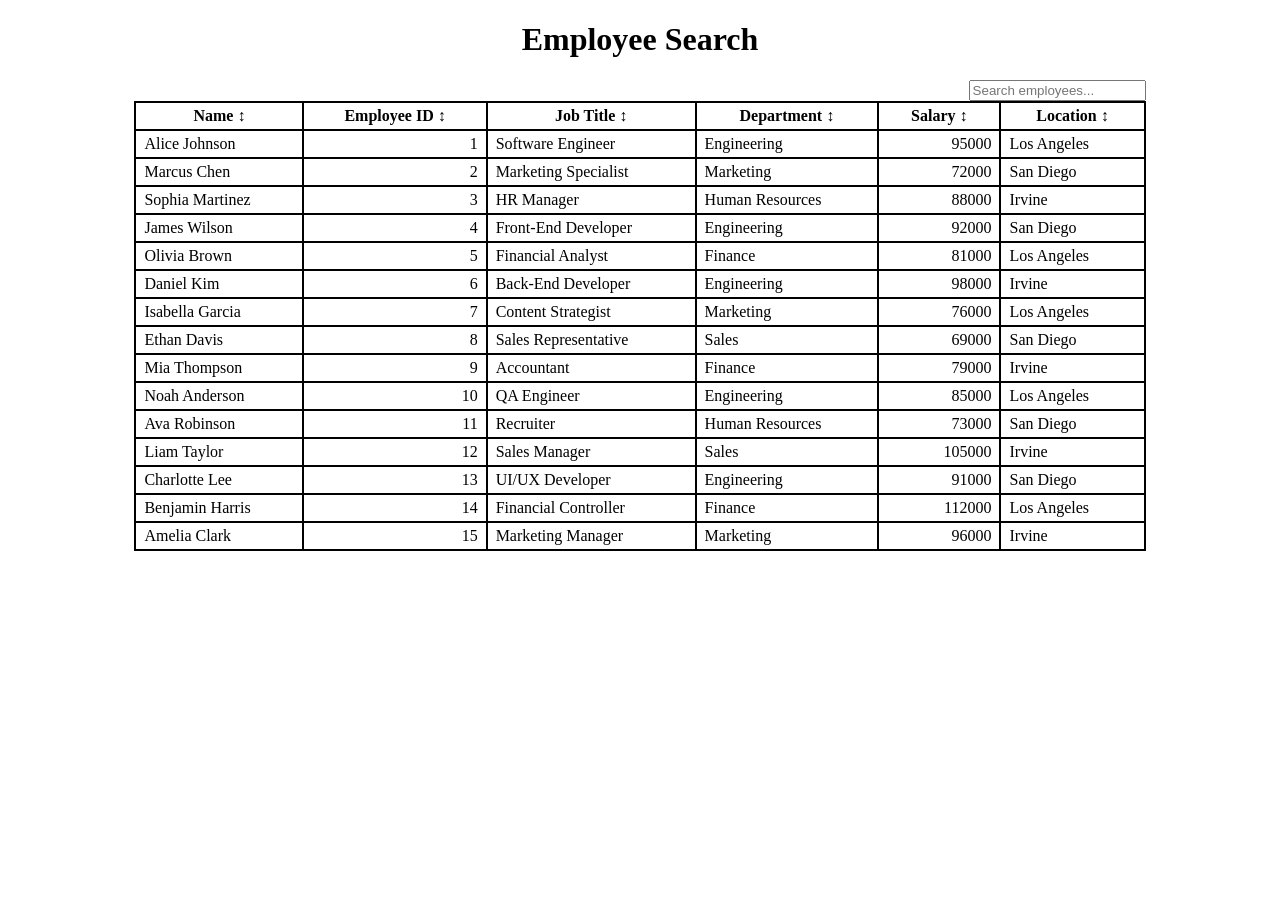
<file: index.html>
<!DOCTYPE html>
<html lang="en">
    <head>
        <meta charset="UTF-8" />
        <title>Employee Search</title>
        <link rel="stylesheet" href="style.css">
    </head>

    <body>
        <h1>Employee Search</h1>

        <search>
            <form action="">
                <input type="search" id="employee-search" placeholder="Search employees..." />
            </form>
        </search>

        <table id="employee-table" class="data-table"></table>

        <script type="module" defer>
            import { generateTable } from './App.js';
            generateTable();
        </script>
    </body>

</html>
</file>
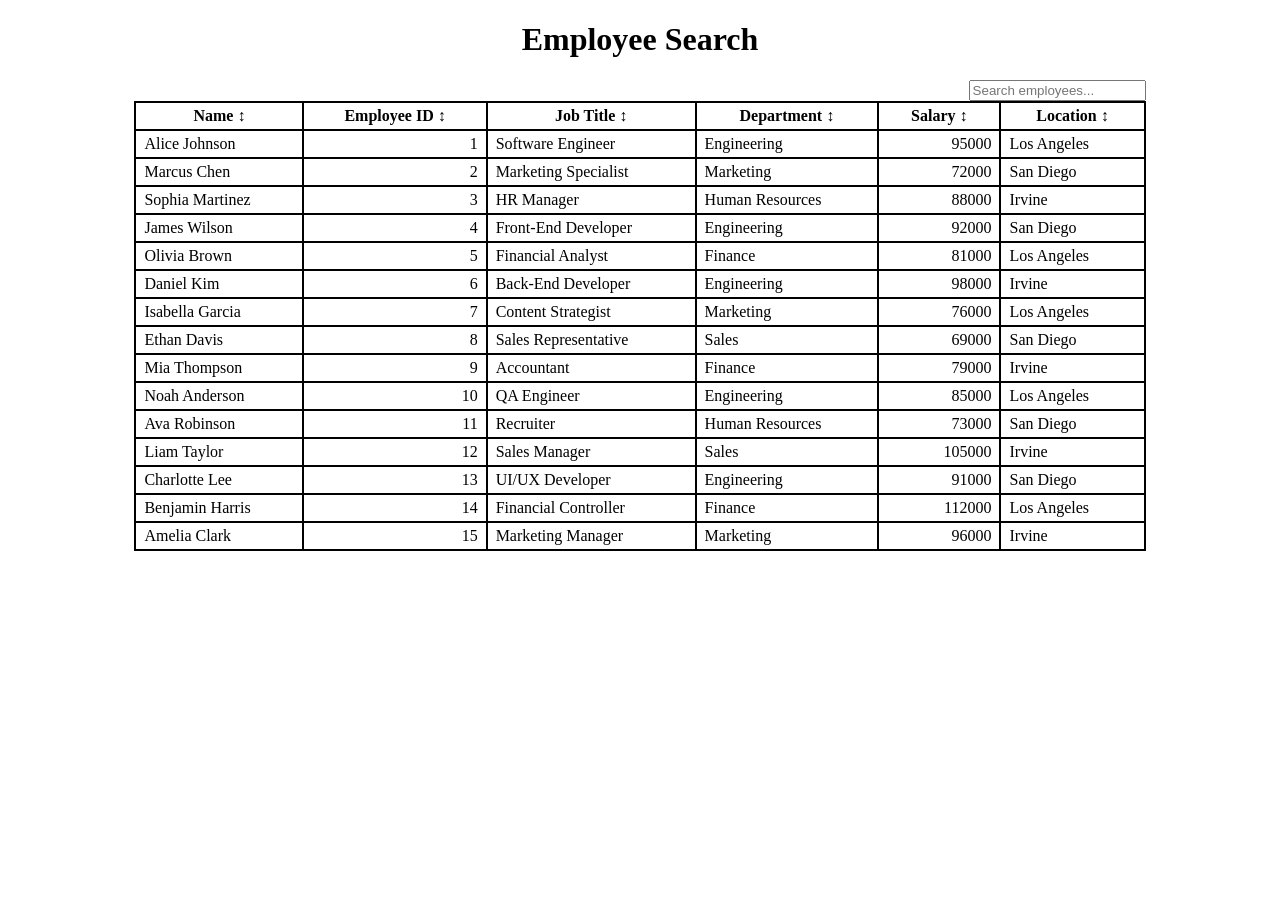
<file: search-filter/index.html>
<!DOCTYPE html>
<html lang="en">
    <head>
        <meta charset="UTF-8" />
        <title>Employee Search</title>
        <link rel="stylesheet" href="style.css">
    </head>

    <body>
        <h1>Employee Search</h1>

        <search>
            <form action="">
                <input type="search" id="employee-search" placeholder="Search employees..." />
            </form>
        </search>

        <table id="employee-table" class="data-table"></table>

        <script type="module" defer>
            import { generateTable } from './App.js';
            generateTable();
        </script>
    </body>

</html>
</file>
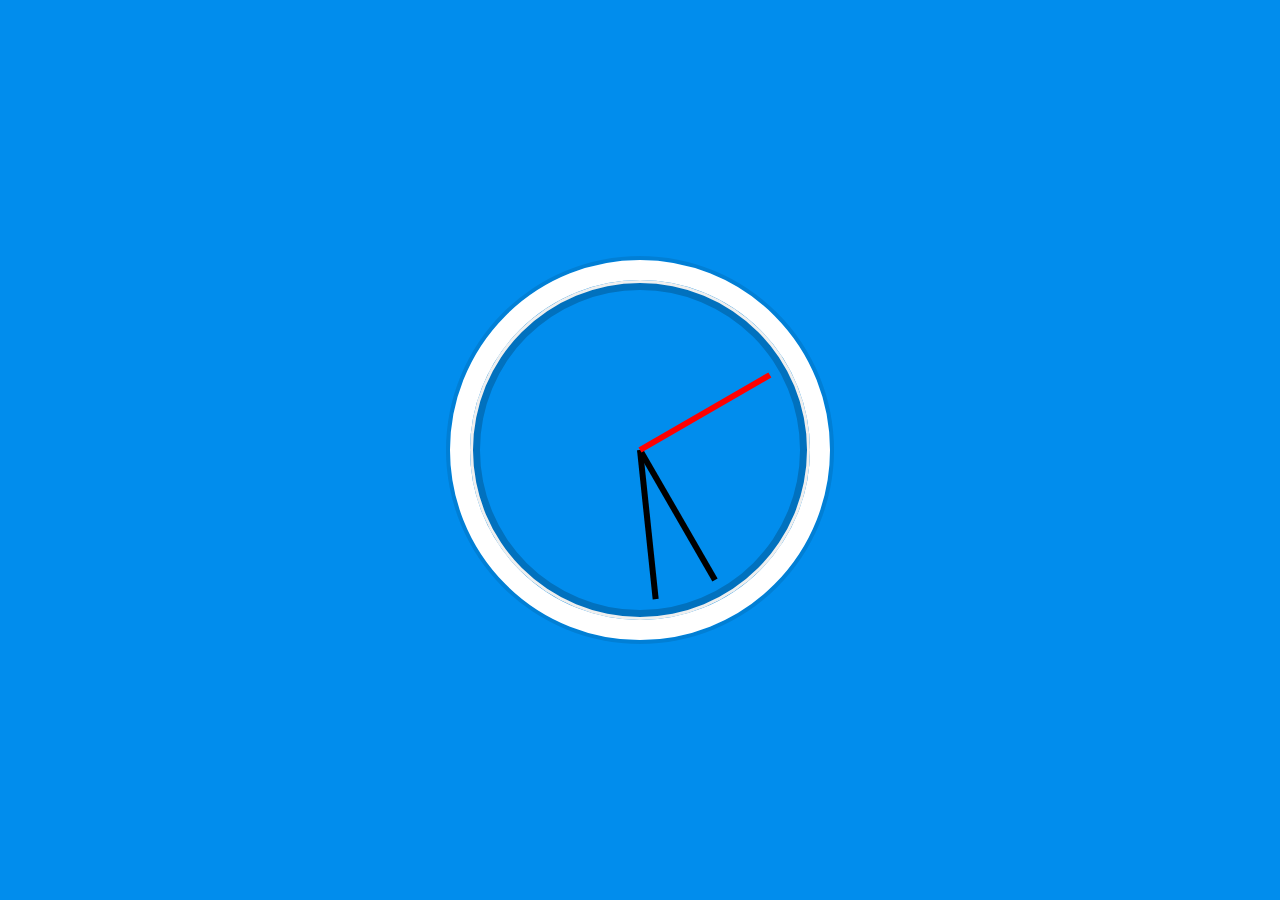
<file: clock.html>
<!DOCTYPE html>
<html lang="en">
<head>
    <meta charset="UTF-8">
    <title>JS + CSS Clock</title>
    <link rel="icon" href="https://fav.farm/🔥" />
</head>

<body>
    <div class="clock">
        <div class="clock-face">
            <div class="hand hour-hand"></div>
            <div class="hand min-hand"></div>
            <div class="hand second-hand"></div>
        </div>
    </div>


    <style>
        html {
            background: #018DED url(https://unsplash.it/1500/1000?image=881&blur=5);
            background-size: cover;
            font-family: 'helvetica neue';
            text-align: center;
            font-size: 10px;
        }

        body {
            margin: 0;
            font-size: 2rem;
            display: flex;
            flex: 1;
            min-height: 100vh;
            align-items: center;
        }

        .clock {
            width: 30rem;
            height: 30rem;
            border: 20px solid white;
            border-radius: 50%;
            margin: 50px auto;
            position: relative;
            padding: 2rem;
            box-shadow:
              0 0 0 4px rgba(0,0,0,0.1),
              inset 0 0 0 3px #efefef,
              inset 0 0 0 10px rgba(0,0,0,0.2);
        }

        .clock-face {
            position: relative;
            width: 100%;
            height: 100%;
            transform: translateY(-3px);
        }

        .hand {
            width: 50%;
            height: 6px;
            background: black;
            position: absolute;
            top: 50%;
            transform-origin: 100%;
            transform: rotate(90deg);
            transition: all 0.05s;
            transition-timing-function: cubic-bezier(0.1, 2.7, 0.58, 1);
        }

        .second-hand {
            background: red;
        }
    </style>

    <script>
        const secondHand = document.querySelector('.second-hand'); //grab the element with a second-hand class
        const minuteHand = document.querySelector('.min-hand');
        const hourHand = document.querySelector('.hour-hand');

        function setDate() {
            const now = new Date();

            const seconds = now.getSeconds();
            const minutes = now.getMinutes();
            const hours = now.getHours();

            const secondsDeg = (seconds * 6) + 90;
            const minutesDeg = (minutes * 6) + 90;
            const hoursDeg = (hours * 30) + 90;
            secondHand.style.transform = `rotate(${secondsDeg}deg)`;
            minuteHand.style.transform = `rotate(${minutesDeg}deg)`;
            hourHand.style.transform = `rotate(${hoursDeg}deg)`;


        }

        setInterval(setDate,1000);
    </script>
</body>

</html>
</file>
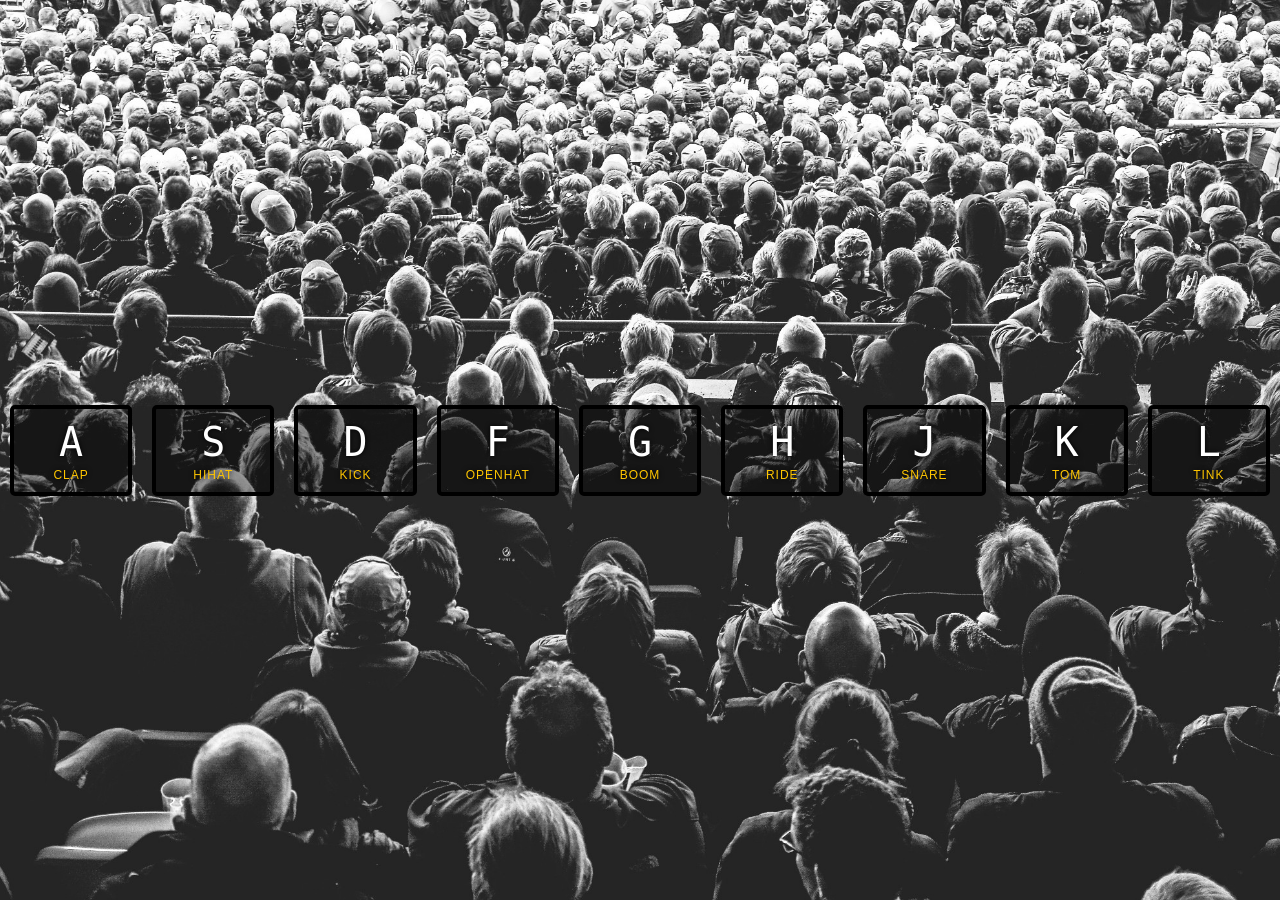
<file: Drum Kit/drum_kit.html>
<!DOCTYPE html>
<html lang="en">
<head>
    <meta charset="UTF-8">
    <title>JS Drum Kit</title>
    <link rel="stylesheet" href="style.css">
    <link rel="icon" href="https://fav.farm/✅" />
</head>
<body>


    <div class="keys">
        <div data-key="65" class="key">
            <kbd>A</kbd>
            <span class="sound">clap</span>
        </div>
        <div data-key="83" class="key">
            <kbd>S</kbd>
            <span class="sound">hihat</span>
        </div>
        <div data-key="68" class="key">
            <kbd>D</kbd>
            <span class="sound">kick</span>
        </div>
        <div data-key="70" class="key">
            <kbd>F</kbd>
            <span class="sound">openhat</span>
        </div>
        <div data-key="71" class="key">
            <kbd>G</kbd>
            <span class="sound">boom</span>
        </div>
        <div data-key="72" class="key">
            <kbd>H</kbd>
            <span class="sound">ride</span>
        </div>
        <div data-key="74" class="key">
            <kbd>J</kbd>
            <span class="sound">snare</span>
        </div>
        <div data-key="75" class="key">
            <kbd>K</kbd>
            <span class="sound">tom</span>
        </div>
        <div data-key="76" class="key">
            <kbd>L</kbd>
            <span class="sound">tink</span>
        </div>
    </div>

    <audio data-key="65" src="sounds/clap.wav"></audio>
    <audio data-key="83" src="sounds/hihat.wav"></audio>
    <audio data-key="68" src="sounds/kick.wav"></audio>
    <audio data-key="70" src="sounds/openhat.wav"></audio>
    <audio data-key="71" src="sounds/boom.wav"></audio>
    <audio data-key="72" src="sounds/ride.wav"></audio>
    <audio data-key="74" src="sounds/snare.wav"></audio>
    <audio data-key="75" src="sounds/tom.wav"></audio>
    <audio data-key="76" src="sounds/tink.wav"></audio>

<script>
    
    function playSound(e) {
        const audio = document.querySelector(`audio[data-key="${e.keyCode}"]`);
        const key = document.querySelector(`.key[data-key="${e.keyCode}"]`);
        if (!audio) return; //stop the function from running altogether
        audio.currentTime = 0;
        audio.play();
        key.classList.add('playing');
    };
    
    function removeTransition(e) {
        if(e.propertyName !== 'transform') return //skip if it's not a transform
        this.classList.remove('playing')
    }
    
    const keys = document.querySelectorAll('.key');
    
    keys.forEach(key => key.addEventListener('transitionend', removeTransition));
    window.addEventListener('keydown',playSound);
</script>

</body>










</html>
</file>
<file: style.css>
h1 {
    text-align: center;
}

.data-table {
    width: 80%;
    margin: 0 auto;
    border-collapse: collapse;
}

th {
    border: 2px solid black;
    padding-left: 1em;
    padding-right: 1em;
    padding-top: 0.25em;
    padding-bottom: 0.25em;
}

td {
    border: 2px solid black;
    padding-left: 0.5em;
    padding-right: 0.5em;
    padding-top: 0.25em;
    padding-bottom: 0.25em;
    text-align: left;
}

.employee-id {
    text-align: right;
}

.employee-salary {
    text-align: right;
}

th.selected {
    background: #dddddd;
}

search {
    display: flex;
    width: 90%;
    justify-content: right;
}
</file>
<file: search-filter/style.css>
h1 {
    text-align: center;
}

.data-table {
    width: 80%;
    margin: 0 auto;
    border-collapse: collapse;
}

th {
    border: 2px solid black;
    padding-left: 1em;
    padding-right: 1em;
    padding-top: 0.25em;
    padding-bottom: 0.25em;
}

td {
    border: 2px solid black;
    padding-left: 0.5em;
    padding-right: 0.5em;
    padding-top: 0.25em;
    padding-bottom: 0.25em;
    text-align: left;
}

.employee-id {
    text-align: right;
}

.employee-salary {
    text-align: right;
}

th.selected {
    background: #dddddd;
}

search {
    display: flex;
    width: 90%;
    justify-content: right;
}
</file>
<file: Drum Kit/style.css>
html {
    font-size: 10px;
    background: url('./background.jpg') bottom center;
    background-size: cover;
}

body,html {
    margin: 0;
    padding: 0;
    font-family: sans-serif;
}

.keys {
    display: flex;
    min-height: 100vh;
    align-items: center;
    justify-content: center;
}

.key {
    flex: 1;
    border: .4rem solid black;
    border-radius: .5rem;
    margin: 1rem;
    font-size: 1.5rem;
    padding: 1rem .5rem;
    transition: all 0.07s ease;
    width: 10rem;
    text-align: center;
    color: white;
    background: rgba(0,0,0,0.4);
    text-shadow: 0 0 .5rem black;
}

.playing {
    transform: scale(1.1);
    border-color: #ffc600;
    box-shadow: 0 0 1rem #ffc600
}

kbd {
    display: block;
    font-size: 4rem;
}

.sound {
    font-size: 1.2rem;
    text-transform: uppercase;
    letter-spacing: .1rem;
    color: #ffc600;
}
</file>
